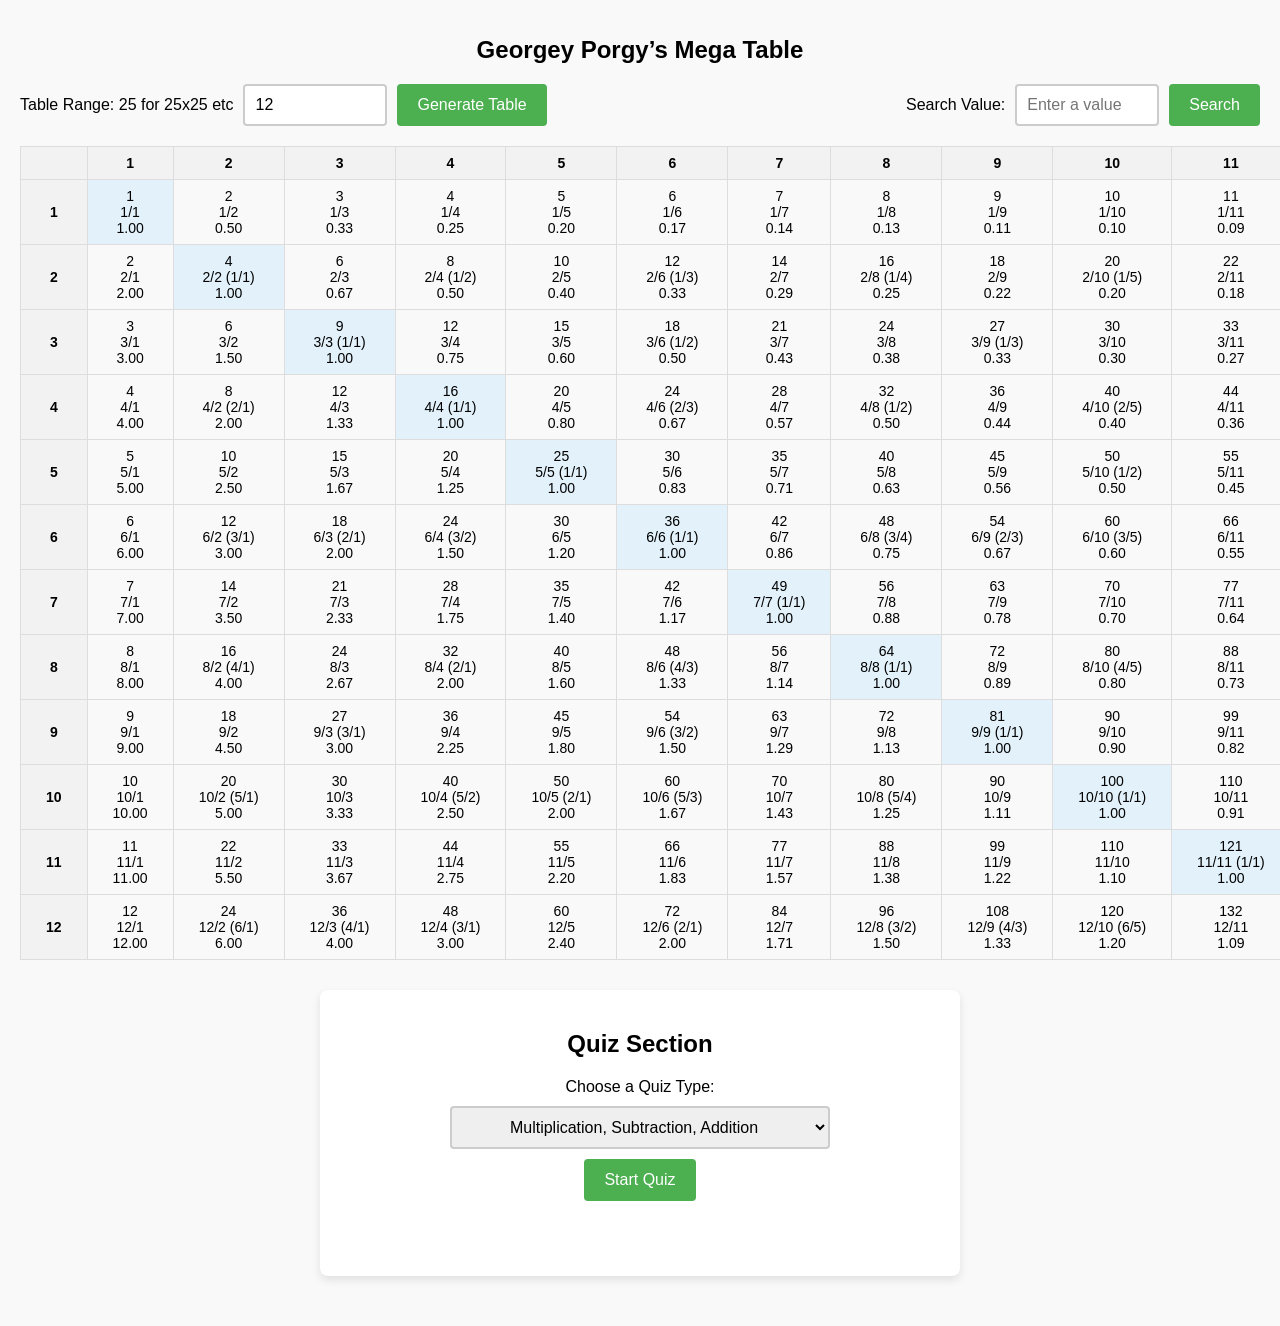
<file: index.html>
<!DOCTYPE html>
<html lang="en">
<head>
    <meta charset="UTF-8">
    <meta name="viewport" content="width=device-width, initial-scale=1.0">
    <title>Fractly - The Ultimate Math Practice Tool</title>
    <link rel="stylesheet" href="styles.css"> 

    <!-- Google Analytics -->
    <script async src="https://www.googletagmanager.com/gtag/js?id=G-5363S3NVB1"></script>
    <script>
      window.dataLayer = window.dataLayer || [];
      function gtag(){dataLayer.push(arguments);}
      gtag('js', new Date());
      gtag('config', 'G-5363S3NVB1'); /* Replace with your actual Google Analytics Tracking ID */
    </script>

    <!-- Open Graph Meta Tags (For Facebook, LinkedIn, etc.) -->
    <meta property="og:title" content="Fractly - The Ultimate Math Practice Tool">
    <meta property="og:description" content="A powerful fraction, division, and multiplication tool to improve math skills.">
    <meta property="og:image" content="https://www.fractly.org/images/fractly-preview.jpg"> <!-- Replace with your actual image URL -->
    <meta property="og:url" content="https://www.fractly.org">
    <meta property="og:type" content="website">

    <!-- Twitter Card (For Twitter Previews) -->
    <meta name="twitter:card" content="summary_large_image">
    <meta name="twitter:title" content="Fractly - The Ultimate Math Practice Tool">
    <meta name="twitter:description" content="A powerful fraction, division, and multiplication tool to improve math skills.">
    <meta name="twitter:image" content="https://www.fractly.org/images/fractly-preview.jpg"> <!-- Replace with your actual image URL -->
<!-- Favicon -->
<link rel="icon" type="image/png" sizes="32x32" href="/favicon-32x32.png">
<link rel="apple-touch-icon" sizes="180x180" href="/favicon-180x180.png">

</head>
<body>
    <h1>Georgey Porgy’s Mega Table</h1>

   <!-- Controls Section (Generate Table & Search Function) -->
<div class="controls">
    <div class="left-controls">
        <label for="range">Table Range: 25 for 25x25 etc</label>
        <input type="number" id="range" min="1" value="12">
        <button onclick="generateTable(); trackEvent('Generate Table');">Generate Table</button>
    </div>
    <div class="right-controls">
        <label for="search">Search Value:</label>
        <input type="text" id="search" placeholder="Enter a value">
        <button onclick="searchTable(); trackEvent('Search Table');">Search</button>
    </div>
</div>

<!-- Table Container -->
<div id="table-container"></div>

<!-- Link to external JavaScript file -->
<script src="script.js"></script>
</body>
</html>

<!-- Quiz Section -->
<div id="quiz-container">
    <h2>Quiz Section</h2>
    <label for="quiz-type">Choose a Quiz Type:</label>
    <select id="quiz-type">
        <option value="multiplication">Multiplication, Subtraction, Addition</option>
        <option value="decimal-to-fraction">Decimal to Fraction</option>
        <option value="fraction-to-decimal">Fraction to Decimal</option>
        <option value="squares-cubes">Squares, Square Roots, Cubes, Cube Roots</option>
    </select>
    <button onclick="generateQuestion(); trackEvent('Start Quiz');">Start Quiz</button>
    <div class="quiz-box">
        <div class="quiz-question"></div>
        <div class="quiz-options"></div>
        <div class="quiz-result"></div>
    </div>
</div>
</file>
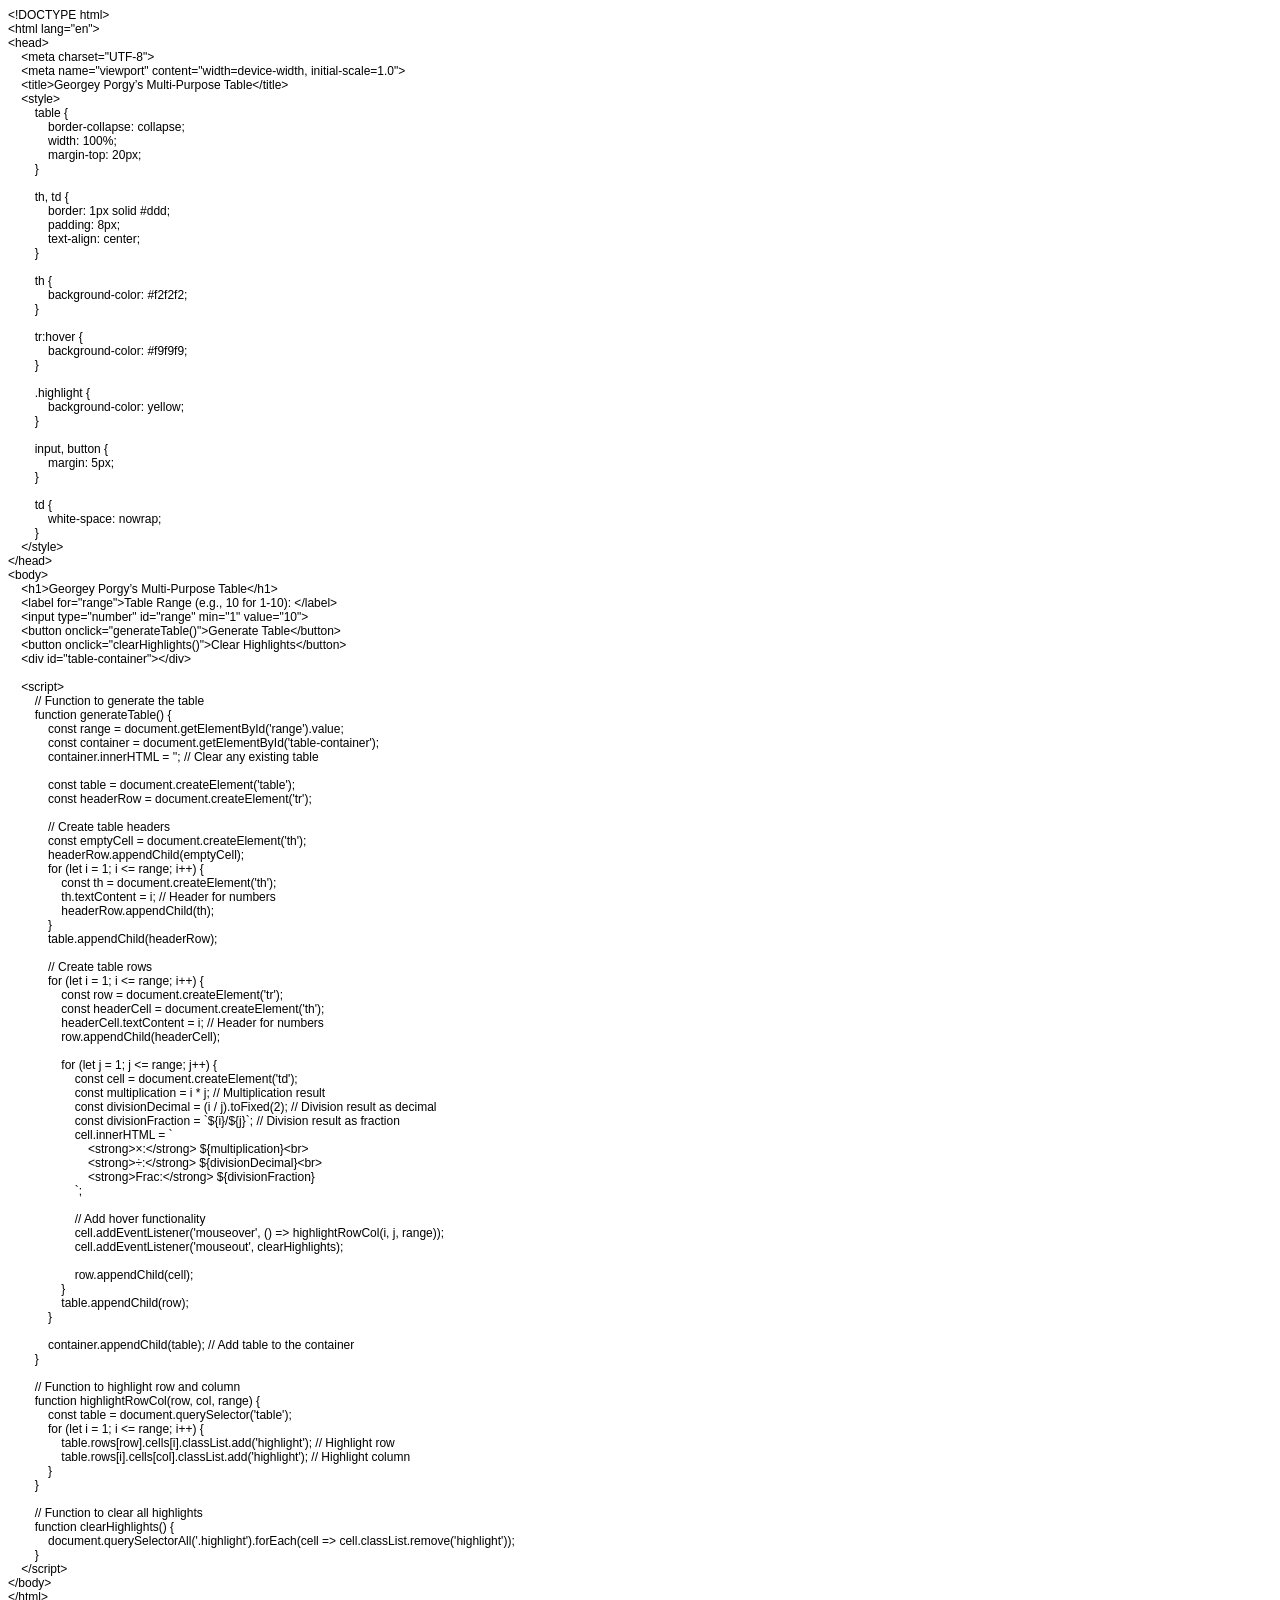
<file: Multiplication_decimals_fractions.html>
<!DOCTYPE html PUBLIC "-//W3C//DTD HTML 4.01//EN" "http://www.w3.org/TR/html4/strict.dtd">
<html>
<head>
  <meta http-equiv="Content-Type" content="text/html; charset=utf-8">
  <meta http-equiv="Content-Style-Type" content="text/css">
  <title></title>
  <meta name="Generator" content="Cocoa HTML Writer">
  <meta name="CocoaVersion" content="2487.7">
  <style type="text/css">
    p.p1 {margin: 0.0px 0.0px 0.0px 0.0px; font: 12.0px Helvetica}
    p.p2 {margin: 0.0px 0.0px 0.0px 0.0px; font: 12.0px Helvetica; min-height: 14.0px}
  </style>
</head>
<body>
<p class="p1">&lt;!DOCTYPE html&gt;</p>
<p class="p1">&lt;html lang="en"&gt;</p>
<p class="p1">&lt;head&gt;</p>
<p class="p1"><span class="Apple-converted-space">    </span>&lt;meta charset="UTF-8"&gt;</p>
<p class="p1"><span class="Apple-converted-space">    </span>&lt;meta name="viewport" content="width=device-width, initial-scale=1.0"&gt;</p>
<p class="p1"><span class="Apple-converted-space">    </span>&lt;title&gt;Georgey Porgy’s Multi-Purpose Table&lt;/title&gt;</p>
<p class="p1"><span class="Apple-converted-space">    </span>&lt;style&gt;</p>
<p class="p1"><span class="Apple-converted-space">        </span>table {</p>
<p class="p1"><span class="Apple-converted-space">            </span>border-collapse: collapse;</p>
<p class="p1"><span class="Apple-converted-space">            </span>width: 100%;</p>
<p class="p1"><span class="Apple-converted-space">            </span>margin-top: 20px;</p>
<p class="p1"><span class="Apple-converted-space">        </span>}</p>
<p class="p2"><br></p>
<p class="p1"><span class="Apple-converted-space">        </span>th, td {</p>
<p class="p1"><span class="Apple-converted-space">            </span>border: 1px solid #ddd;</p>
<p class="p1"><span class="Apple-converted-space">            </span>padding: 8px;</p>
<p class="p1"><span class="Apple-converted-space">            </span>text-align: center;</p>
<p class="p1"><span class="Apple-converted-space">        </span>}</p>
<p class="p2"><br></p>
<p class="p1"><span class="Apple-converted-space">        </span>th {</p>
<p class="p1"><span class="Apple-converted-space">            </span>background-color: #f2f2f2;</p>
<p class="p1"><span class="Apple-converted-space">        </span>}</p>
<p class="p2"><br></p>
<p class="p1"><span class="Apple-converted-space">        </span>tr:hover {</p>
<p class="p1"><span class="Apple-converted-space">            </span>background-color: #f9f9f9;</p>
<p class="p1"><span class="Apple-converted-space">        </span>}</p>
<p class="p2"><br></p>
<p class="p1"><span class="Apple-converted-space">        </span>.highlight {</p>
<p class="p1"><span class="Apple-converted-space">            </span>background-color: yellow;</p>
<p class="p1"><span class="Apple-converted-space">        </span>}</p>
<p class="p2"><br></p>
<p class="p1"><span class="Apple-converted-space">        </span>input, button {</p>
<p class="p1"><span class="Apple-converted-space">            </span>margin: 5px;</p>
<p class="p1"><span class="Apple-converted-space">        </span>}</p>
<p class="p2"><br></p>
<p class="p1"><span class="Apple-converted-space">        </span>td {</p>
<p class="p1"><span class="Apple-converted-space">            </span>white-space: nowrap;</p>
<p class="p1"><span class="Apple-converted-space">        </span>}</p>
<p class="p1"><span class="Apple-converted-space">    </span>&lt;/style&gt;</p>
<p class="p1">&lt;/head&gt;</p>
<p class="p1">&lt;body&gt;</p>
<p class="p1"><span class="Apple-converted-space">    </span>&lt;h1&gt;Georgey Porgy’s Multi-Purpose Table&lt;/h1&gt;</p>
<p class="p1"><span class="Apple-converted-space">    </span>&lt;label for="range"&gt;Table Range (e.g., 10 for 1-10): &lt;/label&gt;</p>
<p class="p1"><span class="Apple-converted-space">    </span>&lt;input type="number" id="range" min="1" value="10"&gt;</p>
<p class="p1"><span class="Apple-converted-space">    </span>&lt;button onclick="generateTable()"&gt;Generate Table&lt;/button&gt;</p>
<p class="p1"><span class="Apple-converted-space">    </span>&lt;button onclick="clearHighlights()"&gt;Clear Highlights&lt;/button&gt;</p>
<p class="p1"><span class="Apple-converted-space">    </span>&lt;div id="table-container"&gt;&lt;/div&gt;</p>
<p class="p2"><br></p>
<p class="p1"><span class="Apple-converted-space">    </span>&lt;script&gt;</p>
<p class="p1"><span class="Apple-converted-space">        </span>// Function to generate the table</p>
<p class="p1"><span class="Apple-converted-space">        </span>function generateTable() {</p>
<p class="p1"><span class="Apple-converted-space">            </span>const range = document.getElementById('range').value;</p>
<p class="p1"><span class="Apple-converted-space">            </span>const container = document.getElementById('table-container');</p>
<p class="p1"><span class="Apple-converted-space">            </span>container.innerHTML = ''; // Clear any existing table</p>
<p class="p2"><br></p>
<p class="p1"><span class="Apple-converted-space">            </span>const table = document.createElement('table');</p>
<p class="p1"><span class="Apple-converted-space">            </span>const headerRow = document.createElement('tr');</p>
<p class="p2"><br></p>
<p class="p1"><span class="Apple-converted-space">            </span>// Create table headers</p>
<p class="p1"><span class="Apple-converted-space">            </span>const emptyCell = document.createElement('th');</p>
<p class="p1"><span class="Apple-converted-space">            </span>headerRow.appendChild(emptyCell);</p>
<p class="p1"><span class="Apple-converted-space">            </span>for (let i = 1; i &lt;= range; i++) {</p>
<p class="p1"><span class="Apple-converted-space">                </span>const th = document.createElement('th');</p>
<p class="p1"><span class="Apple-converted-space">                </span>th.textContent = i; // Header for numbers</p>
<p class="p1"><span class="Apple-converted-space">                </span>headerRow.appendChild(th);</p>
<p class="p1"><span class="Apple-converted-space">            </span>}</p>
<p class="p1"><span class="Apple-converted-space">            </span>table.appendChild(headerRow);</p>
<p class="p2"><br></p>
<p class="p1"><span class="Apple-converted-space">            </span>// Create table rows</p>
<p class="p1"><span class="Apple-converted-space">            </span>for (let i = 1; i &lt;= range; i++) {</p>
<p class="p1"><span class="Apple-converted-space">                </span>const row = document.createElement('tr');</p>
<p class="p1"><span class="Apple-converted-space">                </span>const headerCell = document.createElement('th');</p>
<p class="p1"><span class="Apple-converted-space">                </span>headerCell.textContent = i; // Header for numbers</p>
<p class="p1"><span class="Apple-converted-space">                </span>row.appendChild(headerCell);</p>
<p class="p2"><br></p>
<p class="p1"><span class="Apple-converted-space">                </span>for (let j = 1; j &lt;= range; j++) {</p>
<p class="p1"><span class="Apple-converted-space">                    </span>const cell = document.createElement('td');</p>
<p class="p1"><span class="Apple-converted-space">                    </span>const multiplication = i * j; // Multiplication result</p>
<p class="p1"><span class="Apple-converted-space">                    </span>const divisionDecimal = (i / j).toFixed(2); // Division result as decimal</p>
<p class="p1"><span class="Apple-converted-space">                    </span>const divisionFraction = `${i}/${j}`; // Division result as fraction</p>
<p class="p1"><span class="Apple-converted-space">                    </span>cell.innerHTML = `</p>
<p class="p1"><span class="Apple-converted-space">                        </span>&lt;strong&gt;×:&lt;/strong&gt; ${multiplication}&lt;br&gt;</p>
<p class="p1"><span class="Apple-converted-space">                        </span>&lt;strong&gt;÷:&lt;/strong&gt; ${divisionDecimal}&lt;br&gt;</p>
<p class="p1"><span class="Apple-converted-space">                        </span>&lt;strong&gt;Frac:&lt;/strong&gt; ${divisionFraction}</p>
<p class="p1"><span class="Apple-converted-space">                    </span>`;</p>
<p class="p2"><br></p>
<p class="p1"><span class="Apple-converted-space">                    </span>// Add hover functionality</p>
<p class="p1"><span class="Apple-converted-space">                    </span>cell.addEventListener('mouseover', () =&gt; highlightRowCol(i, j, range));</p>
<p class="p1"><span class="Apple-converted-space">                    </span>cell.addEventListener('mouseout', clearHighlights);</p>
<p class="p2"><br></p>
<p class="p1"><span class="Apple-converted-space">                    </span>row.appendChild(cell);</p>
<p class="p1"><span class="Apple-converted-space">                </span>}</p>
<p class="p1"><span class="Apple-converted-space">                </span>table.appendChild(row);</p>
<p class="p1"><span class="Apple-converted-space">            </span>}</p>
<p class="p2"><br></p>
<p class="p1"><span class="Apple-converted-space">            </span>container.appendChild(table); // Add table to the container</p>
<p class="p1"><span class="Apple-converted-space">        </span>}</p>
<p class="p2"><br></p>
<p class="p1"><span class="Apple-converted-space">        </span>// Function to highlight row and column</p>
<p class="p1"><span class="Apple-converted-space">        </span>function highlightRowCol(row, col, range) {</p>
<p class="p1"><span class="Apple-converted-space">            </span>const table = document.querySelector('table');</p>
<p class="p1"><span class="Apple-converted-space">            </span>for (let i = 1; i &lt;= range; i++) {</p>
<p class="p1"><span class="Apple-converted-space">                </span>table.rows[row].cells[i].classList.add('highlight'); // Highlight row</p>
<p class="p1"><span class="Apple-converted-space">                </span>table.rows[i].cells[col].classList.add('highlight'); // Highlight column</p>
<p class="p1"><span class="Apple-converted-space">            </span>}</p>
<p class="p1"><span class="Apple-converted-space">        </span>}</p>
<p class="p2"><br></p>
<p class="p1"><span class="Apple-converted-space">        </span>// Function to clear all highlights</p>
<p class="p1"><span class="Apple-converted-space">        </span>function clearHighlights() {</p>
<p class="p1"><span class="Apple-converted-space">            </span>document.querySelectorAll('.highlight').forEach(cell =&gt; cell.classList.remove('highlight'));</p>
<p class="p1"><span class="Apple-converted-space">        </span>}</p>
<p class="p1"><span class="Apple-converted-space">    </span>&lt;/script&gt;</p>
<p class="p1">&lt;/body&gt;</p>
<p class="p1">&lt;/html&gt;</p>
</body>
</html>
</file>
<file: styles.css>
/* General body styling */
body {
    font-family: Arial, sans-serif;
    margin: 0;
    padding: 20px;
    background-color: #f9f9f9;
}

/* Page Title */
h1 {
    text-align: center;
    font-size: 24px;
    margin-bottom: 20px;
}

/* Controls Section */
.controls {
    display: flex; /* Arrange elements in a row */
    justify-content: space-between; /* Space buttons on opposite sides */
    align-items: center; /* Align elements vertically */
    flex-wrap: wrap; /* Ensure responsiveness */
    margin-bottom: 20px;
}

/* Individual control groups */
.left-controls, .right-controls {
    display: flex;
    align-items: center;
    gap: 10px; /* Spacing between elements */
}

/* Input field styling */
input[type="number"], input[type="text"] {
    padding: 10px;
    border: 2px solid #ccc;
    border-radius: 4px;
    width: 120px;
    font-size: 16px;
}

/* Button Styling */
button {
    background-color: #4CAF50;
    color: white;
    padding: 12px 20px;
    border: none;
    border-radius: 4px;
    cursor: pointer;
    font-size: 16px;
    transition: background-color 0.3s, box-shadow 0.3s;
}

/* Hover effect for buttons */
button:hover {
    background-color: #45a049;
    box-shadow: 0 2px 5px rgba(0,0,0,0.2);
}

/* Table Styling */
table {
    border-collapse: collapse;
    width: 100%;
    margin-top: 20px;
}

/* Table Headers & Cells */
th, td {
    border: 1px solid #ddd;
    text-align: center;
    padding: 8px 25px;
    font-size: 14px;
    white-space: nowrap;
}

/* Sticky Headers */
th {
    background-color: #f2f2f2;
    position: sticky;
    top: 0;
    z-index: 2;
}

/* Sticky First Column */
th:first-child, td:first-child {
    position: sticky;
    left: 0;
    background-color: #f2f2f2;
    z-index: 1;
}

/* Highlighting Styles */
tr:hover {
    background-color: rgba(255, 255, 204, 0.7);
}

td.highlight {
    background-color: rgba(255, 255, 204, 0.7);
}

td.highlight-cell {
    background-color: rgba(255, 215, 0, 0.7);
}

td.highlight-square-root {
    background-color: rgba(21, 163, 253, 0.1);
}
/* QUIZ SECTION */
#quiz-container {
    display: flex;
    flex-direction: column;
    align-items: center;
    background: #ffffff;
    padding: 20px;
    border-radius: 8px;
    box-shadow: 0 4px 8px rgba(0, 0, 0, 0.1);
    width: 100%;
    max-width: 600px;
    margin: 30px auto;
}

/* Quiz Settings */
.quiz-settings {
    display: flex;
    align-items: center;
    justify-content: center;
    gap: 15px;
    width: 100%;
    margin-bottom: 15px;
}

/* Quiz Type Dropdown */
#quiz-type {
    padding: 10px;
    border: 2px solid #ccc;
    border-radius: 4px;
    width: 380px;
    font-size: 16px;
    text-align: center;
  /* Add more space above and below */
    margin-top: 10px;  /* Space above */
    margin-bottom: 10px;  /* Space below */
}

/* Start Quiz Button - Same as Generate Table */
.quiz-btn {
    background-color: #4CAF50;
    color: white;
    padding: 12px 20px;
    border: none;
    border-radius: 4px;
    font-size: 16px;
    font-weight: bold;
    cursor: pointer;
    width: 180px;
    text-align: center;
}

.quiz-btn:hover {
    background-color: #45a049;
}

/* Quiz Question */
.quiz-question {
    font-size: 18px;
    font-weight: bold;
    padding: 15px;
    border-radius: 6px;
    margin-bottom: 15px;
    text-align: center;
}

/* Quiz Answers in 2x2 Grid */
.quiz-options {
    display: grid;
    grid-template-columns: repeat(2, 1fr);
    gap: 10px;
    justify-content: center;
    max-width: 400px;
    margin: 0 auto;
}

/* Answer Buttons */
.quiz-options button {
    background-color: rgba(21, 163, 253, 0.1); /* Light pale blue */
    border: 2px solid #ccc;
    color: #000;
    padding: 12px;
    font-size: 16px;
    font-weight: bold;
    width: 180px; /* Matches Generate Table button */
    height: 50px;
    cursor: pointer;
    text-align: center;
    border-radius: 6px;
    display: flex;
    align-items: center;
    justify-content: center;
}

/* Hover Effect */
.quiz-options button:hover {
    background-color: rgba(21, 163, 253, 0.3);
}

/* Correct Answer (Green ✅) */
.quiz-options button.correct {
    background-color: #c8e6c9;
    border-color: #2e7d32;
    color: #2e7d32;
}

/* Incorrect Answer (Red ❌) */
.quiz-options button.wrong {
    background-color: #ffcdd2;
    border-color: #d32f2f;
    color: #d32f2f;
}

/* Result Message */
.quiz-result {
    font-size: 18px;
    font-weight: bold;
    margin-top: 10px;
}
</file>
